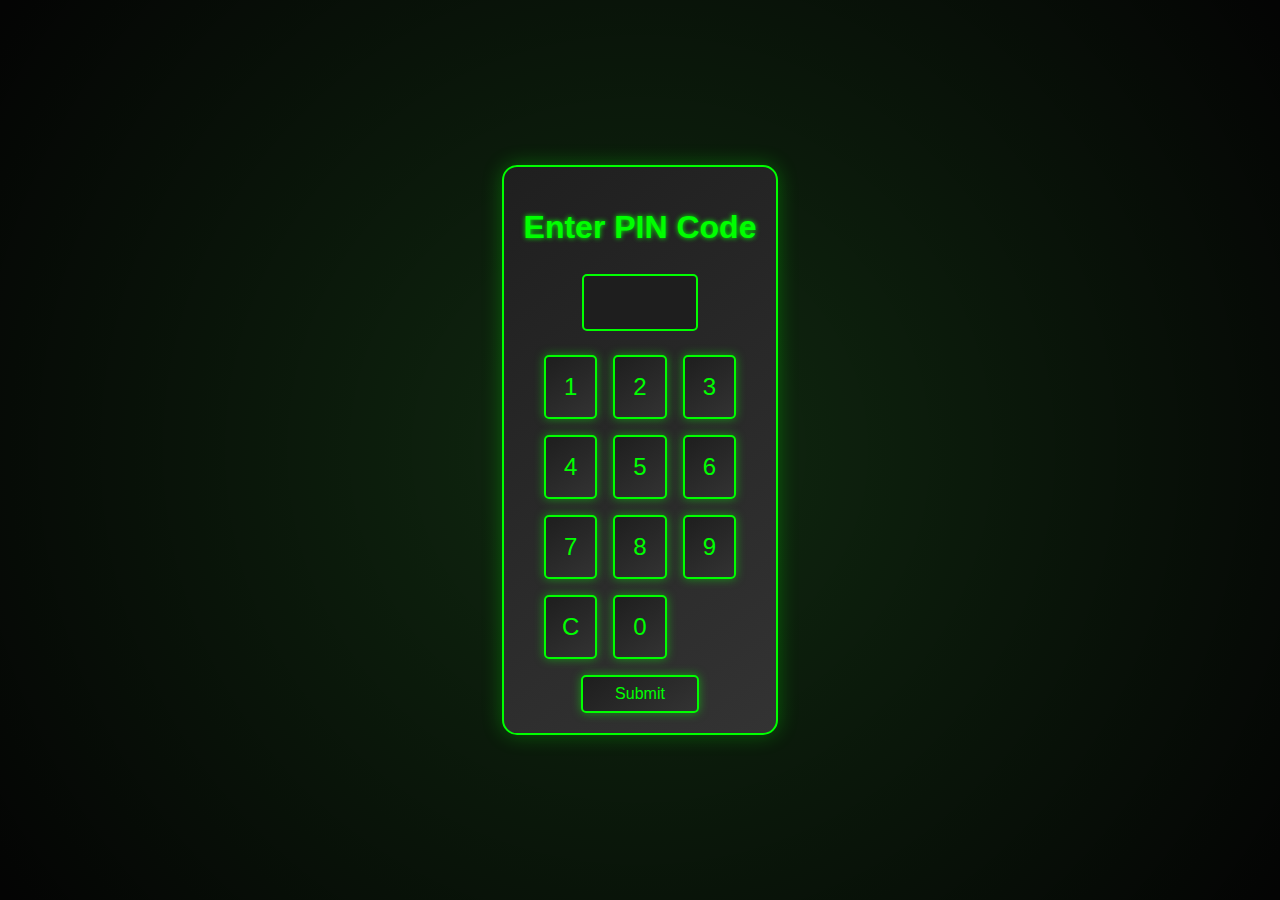
<file: password.html>
<!DOCTYPE html>
<html lang="en">
<head>
    <meta charset="UTF-8">
    <meta name="viewport" content="width=device-width, initial-scale=1.0">
    <title>PIN Code</title>
    <style>
        body {
            display: flex; /* Merkezi hizalama için flexbox kullan */
            justify-content: center; /* Yatayda ortala */
            align-items: center; /* Dikeyde ortala */
            height: 100vh; /* Tam ekran yüksekliği */
            background-color: #121212; /* Koyu arka plan */
            font-family: 'Orbitron', sans-serif; /* Cyber tarzı font */
            color: #00ff00; /* Neon yeşil renk */
            margin: 0; /* Varsayılan margini sıfırla */
            overflow: hidden; /* Taşmaları gizle */
            position: relative; /* Animasyon için gerekli */
        }
        .pin-container {
            display: flex; /* Flexbox ile düzenle */
            flex-direction: column; /* Dikey hizalama */
            align-items: center; /* Merkezi hizalama */
            background: linear-gradient(145deg, #1f1f1f, #333); /* Gradient arka plan */
            padding: 20px; /* İç boşluk */
            border-radius: 15px; /* Köşeleri yuvarlat */
            box-shadow: 0px 0px 20px rgba(0, 255, 0, 0.3); /* Neon gölge */
            border: 2px solid #00ff00; /* Neon yeşil kenarlık */
            cursor: default;
            user-select: none;
            position: relative; /* Animasyon için gerekli */
            z-index: 1; /* Üstte görünmesi için */
        }
        h1 {
            color: #00ff00; /* Neon yeşil renk */
            margin-bottom: 20px; /* Alt margin */
            font-size: 2rem; /* Başlık font boyutu */
            text-shadow: 0 0 5px #00ff00; /* Neon efekt */
            cursor: default;
            user-select: none;
        }
        .pin-input {
            font-size: 2rem; /* Font boyutu */
            width: 6rem; /* Genişlik */
            text-align: center; /* Metin ortalama */
            margin: 0.5rem; /* Margin */
            padding: 0.5rem; /* İç boşluk */
            border: 2px solid #00ff00; /* Neon yeşil kenarlık */
            border-radius: 5px; /* Köşeleri yuvarlat */
            background-color: #1e1e1e; /* Koyu arka plan */
            color: #00ff00; /* Neon yeşil renk */
            text-shadow: 0 0 5px #00ff00; /* Neon efekt */
        }
        .pin-buttons {
            display: grid; /* Grid düzeni */
            grid-template-columns: repeat(3, 1fr); /* 3 sütun düzeni */
            gap: 1rem; /* Aralarındaki boşluk */
            margin-top: 1rem; /* Üst margin */
            cursor: default;
            user-select: none;
        }
        .pin-buttons button {
            font-size: 1.5rem; /* Font boyutu */
            padding: 1rem; /* İç boşluk */
            border: 2px solid #00ff00; /* Neon yeşil kenarlık */
            border-radius: 5px; /* Köşeleri yuvarlat */
            background: linear-gradient(145deg, #1e1e1e, #333); /* Gradient arka plan */
            color: #00ff00; /* Neon yeşil renk */
            cursor: pointer; /* İmleç değiştirme */
            transition: background 0.3s, box-shadow 0.3s; /* Geçiş efekti */
            box-shadow: 0px 0px 10px rgba(0, 255, 0, 0.5); /* Neon gölge */
        }
        .pin-buttons button:hover {
            background: linear-gradient(145deg, #333, #1e1e1e); /* Hover efekti */
        }
        .pin-buttons button:active {
            background: linear-gradient(145deg, #1e1e1e, #333); /* Tıklama efekti */
            box-shadow: 0px 0px 5px rgba(0, 255, 0, 0.7); /* Daha yoğun gölge */
        }
        .submit-btn {
            margin-top: 1rem; /* Üst margin */
            padding: 0.5rem 2rem; /* İç boşluk */
            font-size: 1rem; /* Font boyutu */
            background: linear-gradient(145deg, #1e1e1e, #333); /* Gradient arka plan */
            color: #00ff00; /* Neon yeşil renk */
            border: 2px solid #00ff00; /* Neon yeşil kenarlık */
            border-radius: 5px; /* Köşeleri yuvarlat */
            cursor: pointer; /* İmleç değiştirme */
            transition: background 0.3s, box-shadow 0.3s; /* Geçiş efekti */
            box-shadow: 0px 0px 10px rgba(0, 255, 0, 0.5); /* Neon gölge */
        }
        .submit-btn:hover {
            background: linear-gradient(145deg, #333, #1e1e1e); /* Hover efekti */
        }
        .submit-btn:active {
            background: linear-gradient(145deg, #1e1e1e, #333); /* Tıklama efekti */
            box-shadow: 0px 0px 5px rgba(0, 255, 0, 0.7); /* Daha yoğun gölge */
        }
        .animated-background {
            position: absolute; /* Pozisyonlama */
            top: 0; /* Üstten sıfır */
            left: 0; /* Soldan sıfır */
            width: 100vw; /* Tam genişlik */
            height: 100vh; /* Tam yükseklik */
            overflow: hidden; /* Taşmaları gizle */
            z-index: 0; /* Arka planda görünmesi için */
            pointer-events: none; /* Etkileşim dışı bırak */
            background: radial-gradient(circle, rgba(0,255,0,0.1), rgba(0,0,0,0.8)); /* Radial gradient */
            animation: backgroundAnimation 10s linear infinite; /* Animasyon */
        }
        @keyframes backgroundAnimation {
            0% { background-position: 0% 0%; }
            100% { background-position: 100% 100%; }
        }
    </style>
</head>
<body>
    <div class="animated-background"></div> <!-- Arka plan animasyonu -->
    <div class="pin-container">
        <h1>Enter PIN Code</h1>
        <input type="password" id="pin" maxlength="8" class="pin-input" readonly> <!-- PIN kodu giriş alanı -->
        <div class="pin-buttons">
            <button onclick="addDigit(1)">1</button>
            <button onclick="addDigit(2)">2</button>
            <button onclick="addDigit(3)">3</button>
            <button onclick="addDigit(4)">4</button>
            <button onclick="addDigit(5)">5</button>
            <button onclick="addDigit(6)">6</button>
            <button onclick="addDigit(7)">7</button>
            <button onclick="addDigit(8)">8</button>
            <button onclick="addDigit(9)">9</button>
            <button onclick="clearPin()">C</button> <!-- PIN kodunu temizleme butonu -->
            <button onclick="addDigit(0)">0</button>
        </div>
        <button class="submit-btn" onclick="submitPin()">Submit</button> <!-- PIN kodunu gönderme butonu -->
    </div>

    <script>
        let pinCode = ''; // PIN kodu için değişken

        function addDigit(digit) {
            if (pinCode.length < 8) { // Maksimum 8 haneli PIN kodu
                pinCode += digit; // PIN koduna rakam ekle
                document.getElementById('pin').value = pinCode; // Giriş alanına güncelle
            }
        }

        function clearPin() {
            pinCode = ''; // PIN kodunu sıfırla
            document.getElementById('pin').value = ''; // Giriş alanını temizle
        }

        function submitPin() {
            if (pinCode === '12345') { // PIN kodu doğruysa
                window.location.assign('MiaK.html'); // Yönlendirme
            } else {
                alert('Incorrect PIN. Please try again.'); // Hatalı PIN mesajı
                clearPin(); // PIN kodunu temizle
            }
        }
    </script>
</body>
</html>
</file>
